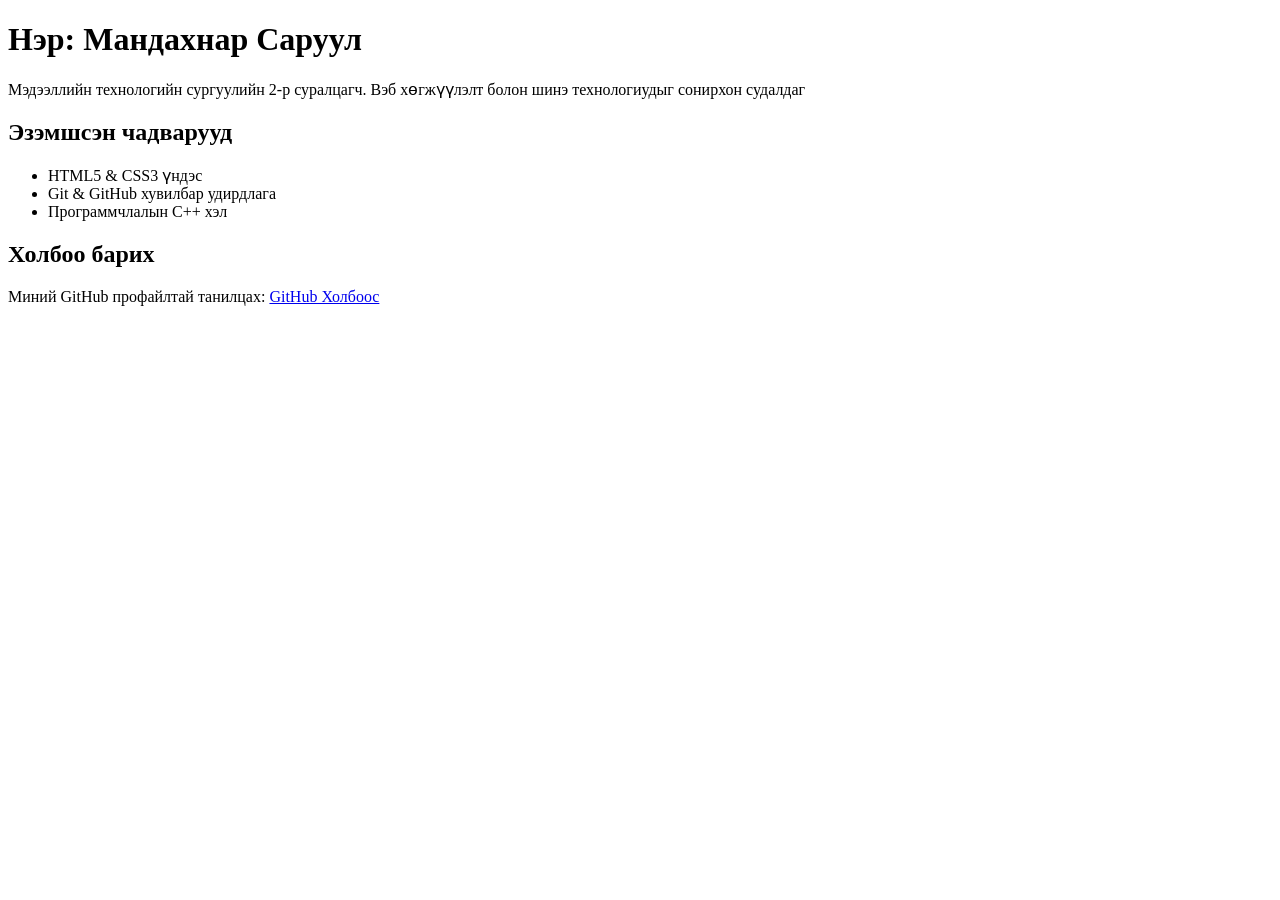
<file: index.html>
<!DOCTYPE html>
<html lang="mn">
    <head>
        <meta charset="UTF-8">
        <meta name="viewport" content="width=device-width, intial-scale=1.0">
        <title>Миний Товч CV</title>
    </head>
    <body>
        <!--Үндсэн гарчиг-->
        <h1>Нэр: Мандахнар Саруул</h1>

        <!--Товч танилцуулга-->
        <p>Мэдээллийн технологийн сургуулийн 2-р суралцагч. Вэб хөгжүүлэлт болон шинэ технологиудыг сонирхон судалдаг</p>

        <h2>Эзэмшсэн чадварууд</h2>
        <!--Жагсаалт-->
        <ul>
            <li>HTML5 & CSS3 үндэс</li>
            <li>Git & GitHub хувилбар удирдлага</li>
            <li>Программчлалын C++ хэл</li>
        </ul>

        <h2>Холбоо барих</h2>
        <!--Холбоос-->
        <p>Миний GitHub профайлтай танилцах:
            <a href="https://github.com/saruul002edu-arch">GitHub Холбоос</a>
        </p>
    </body>
</html>
</file>
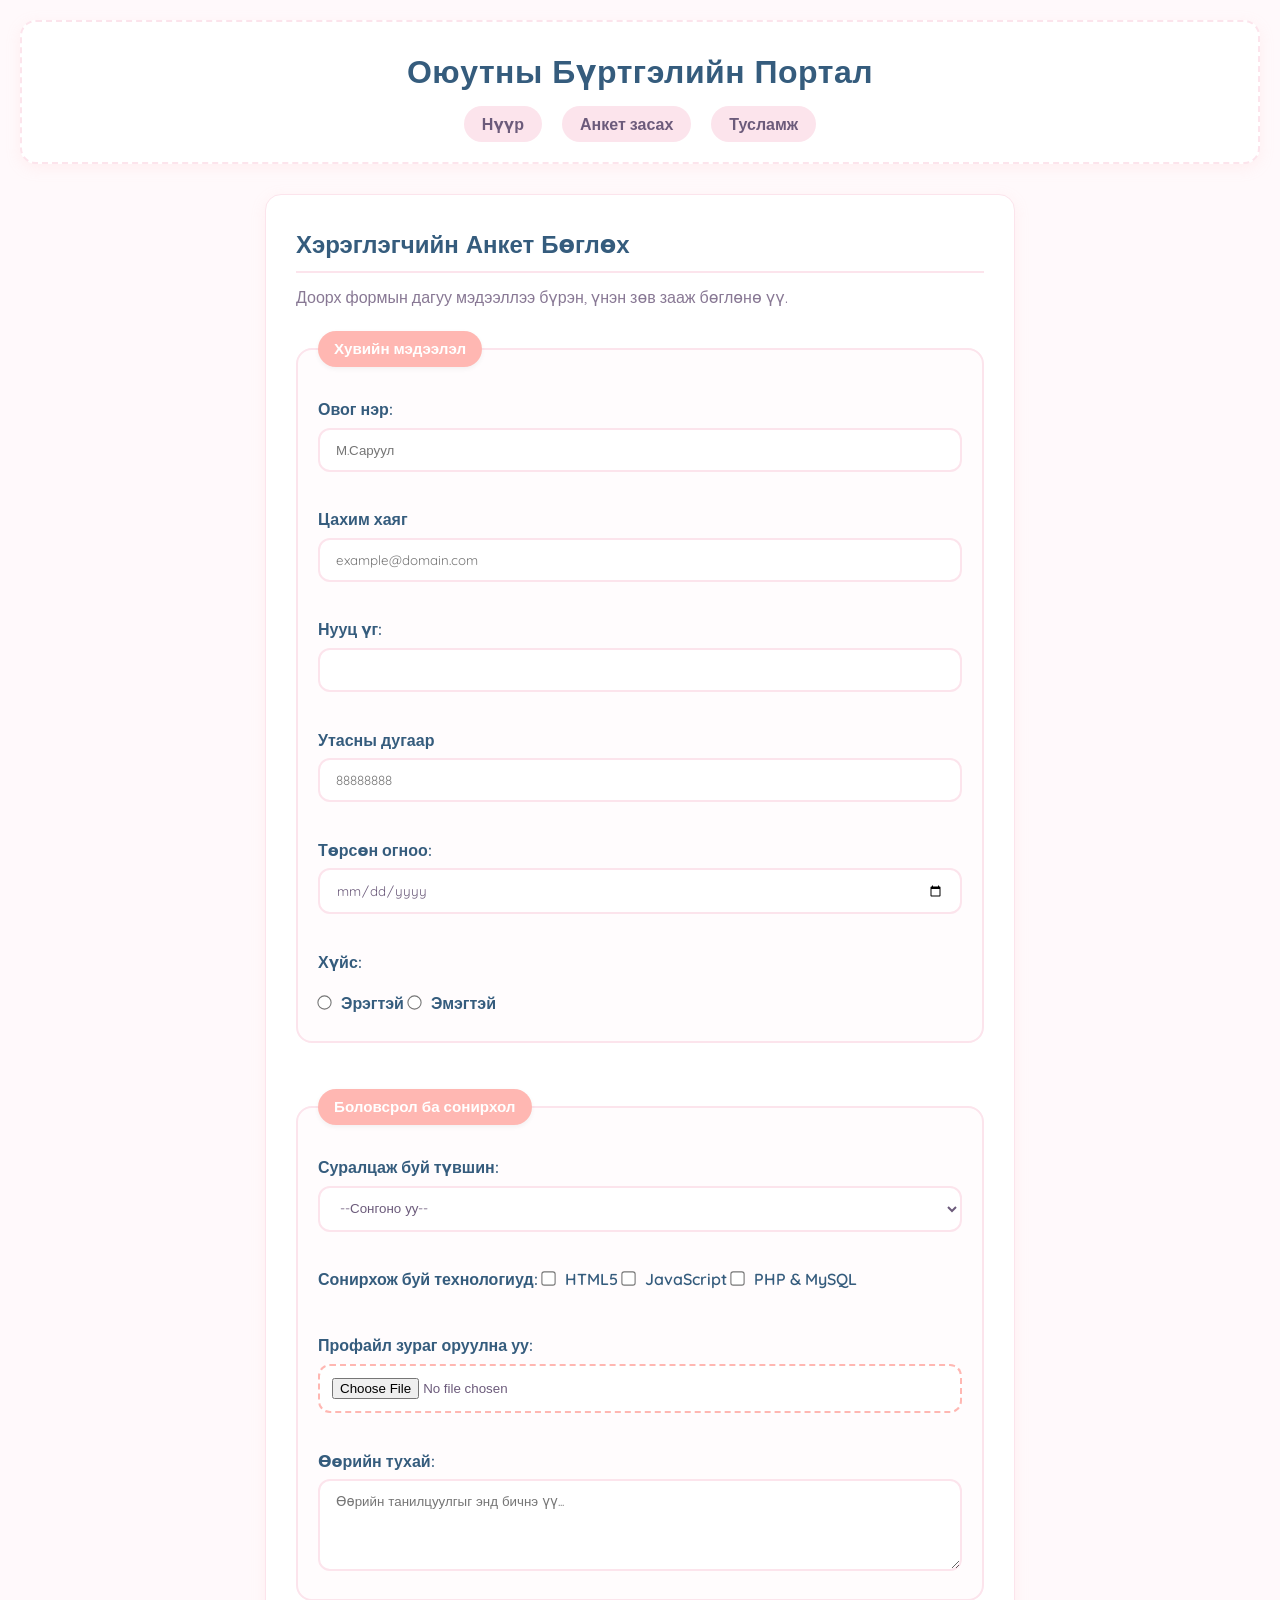
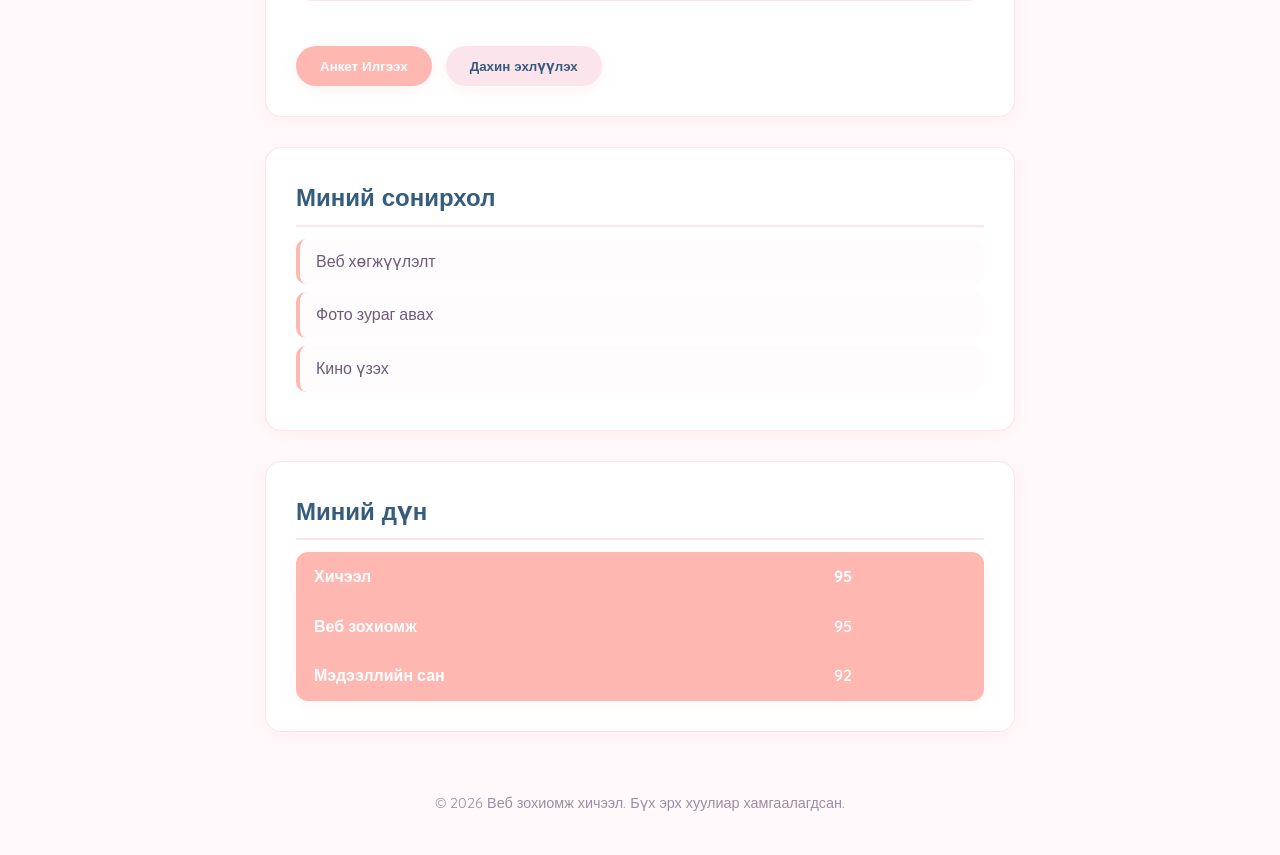
<file: lab02/index.html>
<!DOCTYPE html>
<html lang="mn">
  <head>
    <link rel="stylesheet" href="style.css">
    <meta charset="UTF-8">
    <meta name="viewport" content="width=device-width, initial-scale=1.0">
    <title>Лаборатори 02: Хэрэглэгчийн анкет</title>
  </head>
  <body>
   <!-- Вэбийн толгой хэсэг -->
    <header>
      <h1>Оюутны Бүртгэлийн Портал</h1>
 <!-- Навигацийн цэс -->
      <nav>
        <ul>
          <li><a href="../index.html">Нүүр</a></li>
          <li><a href="#">Анкет засах</a></li>
          <li><a href="#">Тусламж</a></li>
        </ul>
      </nav>
    </header>
    <!-- Үндсэн контент -->
    <main>
      <article>
        <section>
          <h2>Хэрэглэгчийн Анкет Бөглөх</h2>
          <p>Доорх формын дагуу мэдээллээ бүрэн, үнэн зөв зааж бөглөнө үү.</p>
          <!-- Форм энд байрлана -->
          <form action="#" method="POST" enctype="multipart/form-data">
            <!-- 1-р бүлэг: Хувийн мэдээлэл-->
            <fieldset>
              <legend>Хувийн мэдээлэл</legend>

              <label for="fullname">Овог нэр:</label><br>
              <input type="text" id="fuulname" name="fullname" placeholder="М.Саруул" required minlenght="2"><br><br>

              <label for="email">Цахим хаяг</label><br>
              <input type="email" id="email" name="email" placeholder="example@domain.com" required><br><br>

              <label for="password">Нууц үг:</label><br>
              <input type="password" id="password" name="password" required minlenght="6"><br><br>

              <label for="phone">Утасны дугаар</label><br>
              <input type="tel" id="phone" name="phone" pattern="[0-9]{8}" placeholder="88888888" required><br><br>

              <label for="dob">Төрсөн огноо:</label><br>
              <input type="date" id="dob" name="dob" required><br><br>

              <label>Хүйс:</label><br>
              <input type="radio" id="male" name="gender" value="male">
              <label for="male">Эрэгтэй</label>
              <input type="radio" id="female" name="gender" value="female">
              <label for="female">Эмэгтэй</label><br>
            </fieldset>

            <br>

            <!-- 2-р бүлэг: Мэргэжил ба Сургалтын мэдээлэл-->
            <fieldset>
              <legend>Боловсрол ба сонирхол</legend>

              <label for="degree">Суралцаж буй түвшин:</label>
              <select id="degree" name="degree" required>
                <option value="">--Сонгоно уу--</option>
                <option value="bachelor">Бакалавр</option>
                <option value="master">Магистр</option>
                <option value="doctor">Докторант</option>
              </select><br><br>

              <label>Сонирхож буй технологиуд:</label>
              <input type="checkbox" id="html" name="skills" value="HTML">
              <label for="html">HTML5</label>
              <input type="checkbox" id="ls" name="skills" value="JavaScript">
              <label for="js">JavaScript</label>
              <input type="checkbox" id="php" name="skills" value="PHP">
              <label for="php">PHP & MySQL</label><br><br>

              <label for="avatar">Профайл зураг оруулна уу:</label>
              <input type="file" id="avatar" name="avatar" accept="image/*"><br><br>

              <label for="bio">Өөрийн тухай:</label>
              <textarea id="bio" name="bio" rows="4" cols="50" placeholder="Өөрийн танилцуулгыг энд бичнэ үү..."></textarea><br>
            </fieldset>

            <br>

            <!--Илгээх ба Арилгах товчлуурууд-->
            <button type="submit">Анкет Илгээх</button>
            <button type="reset">Дахин эхлүүлэх</button>
          </form>
        </section>
        <!--Сонирхлын жагсаалт-->
        <section>
          <h2>Миний сонирхол</h2>
          <ul>
            <li>Веб хөгжүүлэлт</li>
            <li>Фото зураг авах</li>
            <li>Кино үзэх</li>
          </ul>
        </section>
        <!-- Дүнгийн хүснэгт -->
        <section>
          <h2>Миний дүн</h2>
          <table>
            <thead>
              <tr>
                <th>Хичээл</th>
                <th>95</th>
              </tr>
              <tr>
                <td>Веб зохиомж</td>
                <td>95</td>
              </tr>
              <tr>
                <td>Мэдээллийн сан</td>
                <td>92</td>
              </tr>
            </thead>
          </table>
        </section>
      </article>
    </main>
    <!-- Хөл хэсэг -->
    <footer>
      <p>&copy; 2026 Веб зохиомж хичээл. Бүх эрх хуулиар хамгаалагдсан.</p>
    </footer>
  </body>
</html>
</file>
<file: lab02/style.css>
/* --- Google Fonts Import --- */
@import url('https://fonts.googleapis.com/css2?family=Quicksand:wght@400;500;600;700&display=swap');

/* --- Root Variables for Cute Pastel Theme --- */
:root {
  --bg-color: #fff9fb;
  --card-bg: #ffffff;
  --primary-color: #ffb7b2; /* Soft pastel pink */
  --primary-hover: #ff948d;
  --secondary-color: #b5ead7; /* Soft mint */
  --accent-color: #ffdac1; /* Soft peach */
  --text-color: #6c5b7b;
  --heading-color: #355c7d;
  --border-color: #fce4ec;
  --input-bg: #fffcfd;
  --shadow-sm: 0 4px 15px rgba(255, 183, 178, 0.15);
  --shadow-lg: 0 8px 25px rgba(255, 183, 178, 0.25);
  --radius: 16px;
}

/* --- Global Resets & Typography --- */
* {
  box-sizing: border-box;
  margin: 0;
  padding: 0;
}

body {
  font-family: 'Quicksand', sans-serif, system-ui;
  background-color: var(--bg-color);
  color: var(--text-color);
  line-height: 1.6;
  padding: 20px;
}

/* --- Header & Navigation --- */
header {
  background: var(--card-bg);
  padding: 24px;
  border-radius: var(--radius);
  box-shadow: var(--shadow-sm);
  text-align: center;
  margin-bottom: 30px;
  border: 2px dashed var(--border-color);
}

header h1 {
  color: var(--heading-color);
  font-size: 2rem;
  margin-bottom: 15px;
  font-weight: 700;
  letter-spacing: 0.5px;
}

nav ul {
  list-style: none;
  display: flex;
  justify-content: center;
  gap: 20px;
  flex-wrap: wrap;
}

nav a {
  text-decoration: none;
  color: var(--text-color);
  background-color: var(--border-color);
  padding: 8px 18px;
  border-radius: 20px;
  font-weight: 600;
  transition: all 0.3s ease;
}

nav a:hover {
  background-color: var(--primary-color);
  color: #ffffff;
  transform: translateY(-2px);
}

/* --- Main Layout --- */
main {
  max-width: 750px;
  margin: 0 auto;
}

article {
  display: flex;
  flex-direction: column;
  gap: 30px;
}

section {
  background: var(--card-bg);
  padding: 30px;
  border-radius: var(--radius);
  box-shadow: var(--shadow-sm);
  border: 1px solid var(--border-color);
}

section h2 {
  color: var(--heading-color);
  font-size: 1.5rem;
  margin-bottom: 12px;
  border-bottom: 2px solid var(--border-color);
  padding-bottom: 8px;
}

section p {
  margin-bottom: 20px;
  color: #887894;
}

/* --- Form Styling --- */
fieldset {
  border: 2px solid var(--border-color);
  border-radius: var(--radius);
  padding: 20px;
  margin-bottom: 20px;
  background-color: var(--input-bg);
}

legend {
  background-color: var(--primary-color);
  color: #ffffff;
  padding: 6px 16px;
  border-radius: 20px;
  font-weight: 600;
  font-size: 0.95rem;
  box-shadow: 0 2px 5px rgba(0,0,0,0.05);
}

label {
  display: inline-block;
  margin-top: 10px;
  margin-bottom: 5px;
  font-weight: 600;
  color: var(--heading-color);
}

input[type="text"],
input[type="email"],
input[type="password"],
input[type="tel"],
input[type="date"],
select,
textarea {
  width: 100%;
  padding: 12px 16px;
  border: 2px solid var(--border-color);
  border-radius: 12px;
  background-color: #ffffff;
  font-family: inherit;
  color: var(--text-color);
  outline: none;
  transition: border-color 0.3s, box-shadow 0.3s;
}

input:focus,
select:focus,
textarea:focus {
  border-color: var(--primary-color);
  box-shadow: 0 0 8px rgba(255, 183, 178, 0.4);
}

/* Radio & Checkboxes */
input[type="radio"],
input[type="checkbox"] {
  accent-color: var(--primary-color);
  margin-right: 6px;
  transform: scale(1.1);
}

/* File Upload */
input[type="file"] {
  border: 2px dashed var(--primary-color);
  padding: 12px;
  border-radius: 12px;
  background-color: #ffffff;
  width: 100%;
  cursor: pointer;
}

/* Buttons */
button[type="submit"],
button[type="reset"] {
  font-family: inherit;
  font-weight: 700;
  padding: 12px 24px;
  border: none;
  border-radius: 25px;
  cursor: pointer;
  transition: all 0.3s ease;
  box-shadow: var(--shadow-sm);
  margin-right: 10px;
}

button[type="submit"] {
  background-color: var(--primary-color);
  color: #ffffff;
}

button[type="submit"]:hover {
  background-color: var(--primary-hover);
  transform: translateY(-2px);
  box-shadow: var(--shadow-lg);
}

button[type="reset"] {
  background-color: var(--border-color);
  color: var(--heading-color);
}

button[type="reset"]:hover {
  background-color: #e2d1dc;
  transform: translateY(-2px);
}

/* --- Lists & Hobbies Section --- */
section ul {
  list-style: none;
  padding-left: 0;
}

section ul li {
  background-color: var(--input-bg);
  margin-bottom: 8px;
  padding: 10px 16px;
  border-radius: 10px;
  border-left: 4px solid var(--primary-color);
  font-weight: 500;
}

/* --- Table Styling --- */
table {
  width: 100%;
  border-collapse: collapse;
  margin-top: 10px;
  border-radius: 12px;
  overflow: hidden;
  box-shadow: var(--shadow-sm);
}

table th,
table td {
  padding: 12px 18px;
  text-align: left;
}

table thead {
  background-color: var(--primary-color);
  color: #ffffff;
  font-weight: 600;
}

table tbody tr {
  background-color: var(--card-bg);
  border-bottom: 1px solid var(--border-color);
}

table tbody tr:nth-child(even) {
  background-color: var(--input-bg);
}

/* --- Footer --- */
footer {
  text-align: center;
  margin-top: 40px;
  padding: 20px;
  color: #9c8da5;
  font-size: 0.9rem;
}
</file>
